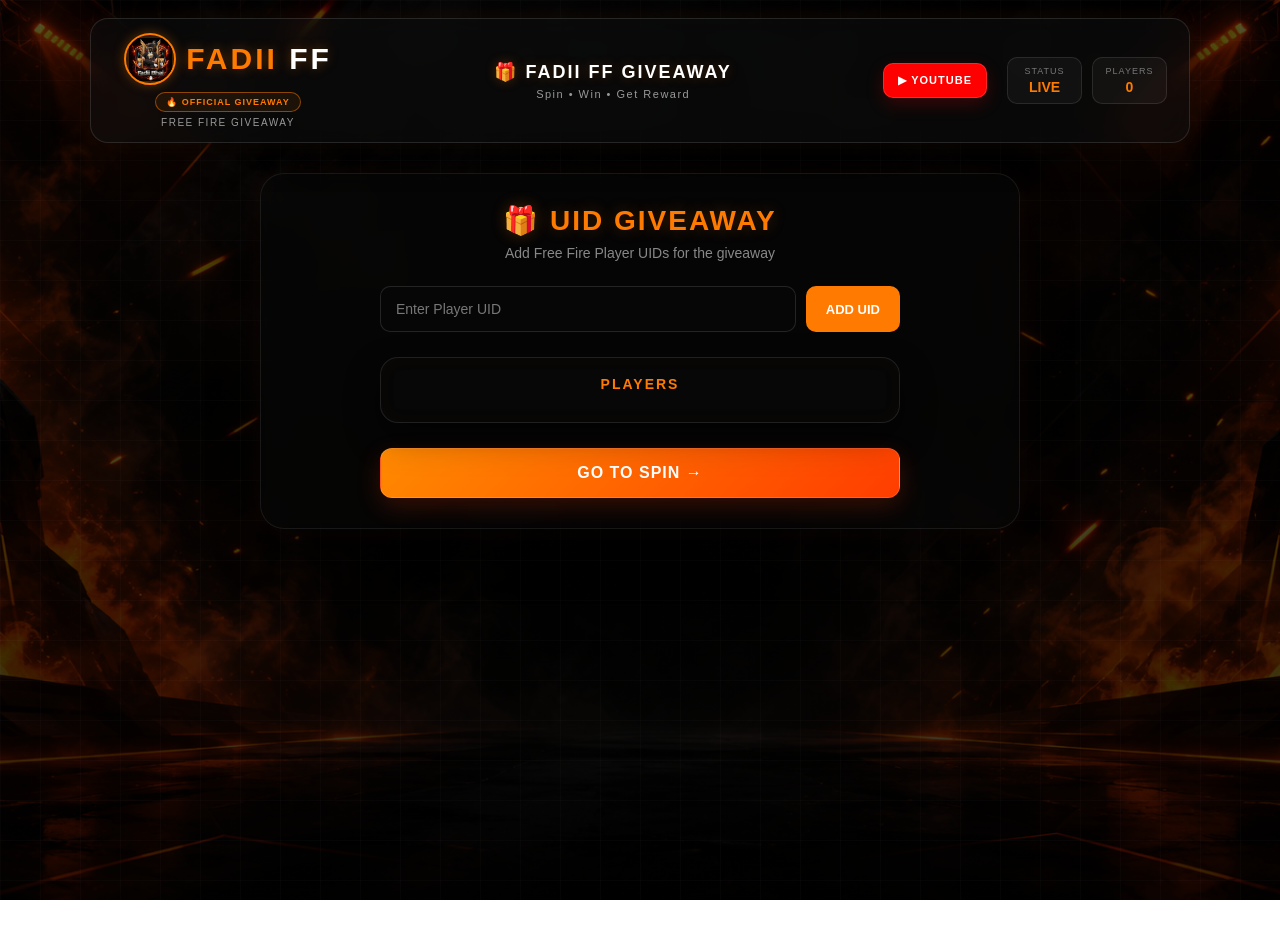
<file: index.html>
<!DOCTYPE html>
<html lang="en">

<head>
    <meta charset="UTF-8">
    <meta name="viewport" content="width=device-width, initial-scale=1.0">

    <title>Fadii FF - Giveaway</title>

    <link rel="stylesheet" href="style.css">
</head>

<body>

    <header class="hero-header">

        <div class="logo-area">

            <div class="brand-main">

                <div class="logo-circle">
                    <img
                        src="./images/logo.png"
                        class="site-logo"
                        alt="Fadii FF Logo"
                    >
                </div>

                <h1>
                    FADII <span>FF</span>
                </h1>

            </div>

            <div class="brand-tag">
                🔥 OFFICIAL GIVEAWAY
            </div>

            <p>
                FREE FIRE GIVEAWAY
            </p>

        </div>


        <div class="header-center">

            <h2>
                🎁 FADII FF GIVEAWAY
            </h2>

            <p>
                Spin • Win • Get Reward
            </p>

        </div>

        <a
    href="https://www.youtube.com/@fadiibhaiff"
    target="_blank"
    class="youtube-btn"
>
    ▶ YOUTUBE
</a>


        <div class="giveaway-status">

            <div class="status-box">

                <span>
                    STATUS
                </span>

                <strong>
                    LIVE
                </strong>

            </div>


            <div class="status-box">

                <span>
                    PLAYERS
                </span>

                <strong id="playerCount">
                    0
                </strong>

            </div>

        </div>

    </header>


    <main class="spin-page">

        <section class="spin-box">

            <h2>
                🎁 UID GIVEAWAY
            </h2>

            <p class="spin-subtitle">
                Add Free Fire Player UIDs for the giveaway
            </p>


            <div class="uid-input">

                <input
                    type="text"
                    id="uidInput"
                    placeholder="Enter Player UID"
                    autocomplete="off"
                >

                <button id="addUidBtn">
                    ADD UID
                </button>

            </div>


            <div class="players">

                <h3>
                    PLAYERS
                </h3>

                <ul id="uidList"></ul>

            </div>


            <button id="continueBtn">
                GO TO SPIN →
            </button>

        </section>

    </main>


    <script src="script.js"></script>

</body>

</html>
</file>
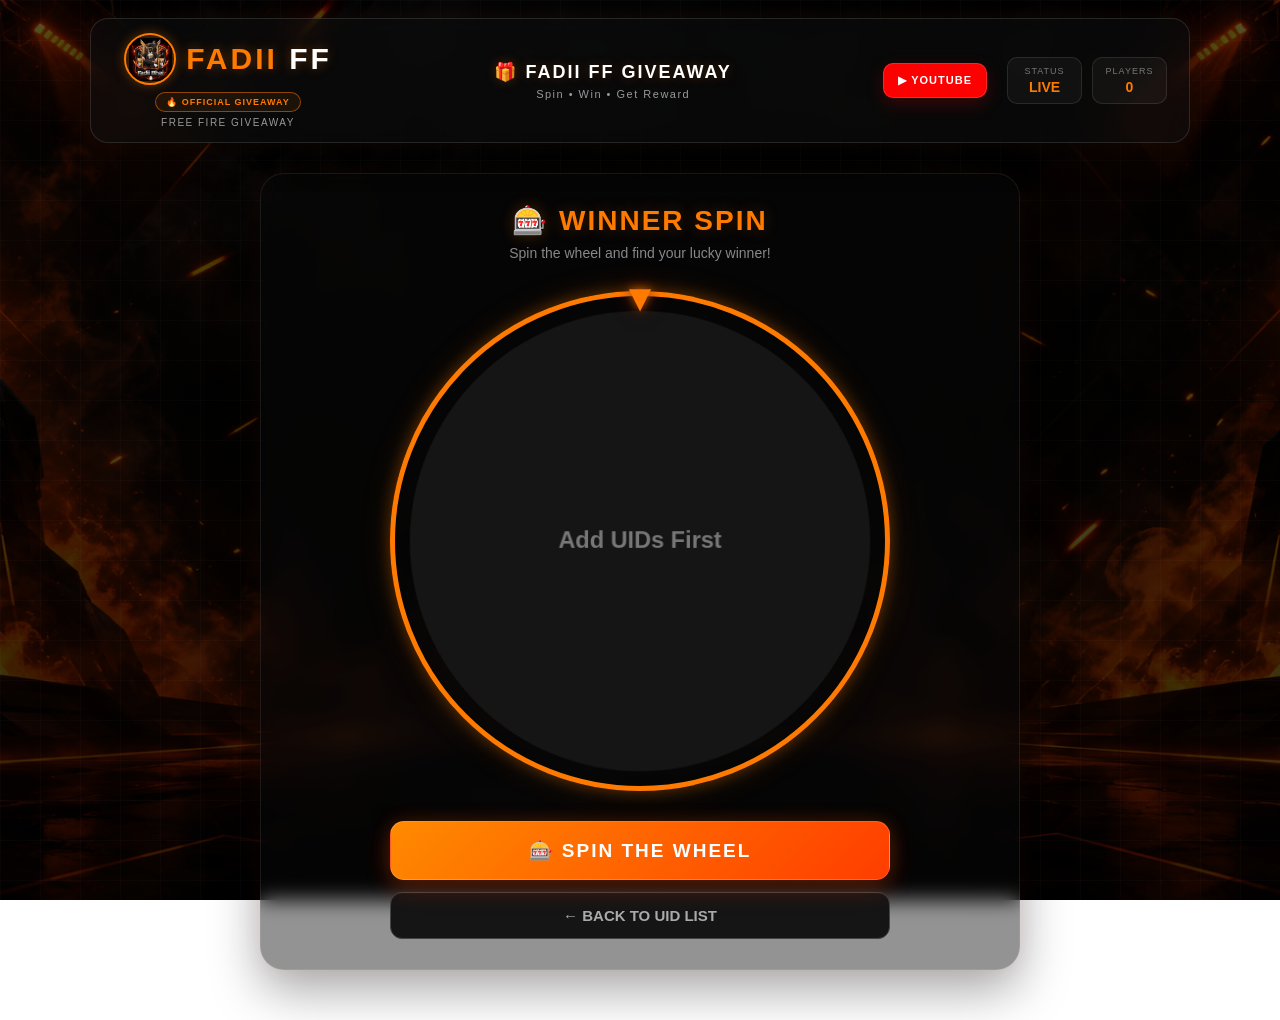
<file: spin.html>
<!DOCTYPE html>
<html lang="en">

<head>
    <meta charset="UTF-8">
    <meta name="viewport" content="width=device-width, initial-scale=1.0">

    <title>Fadii FF - Spin</title>

    <link rel="stylesheet" href="style.css">
</head>

<body>

    <header class="hero-header">

        <div class="logo-area">

            <div class="brand-main">

                <div class="logo-circle">
                    <img
                        src="./images/logo.png"
                        class="site-logo"
                        alt="Fadii FF Logo"
                    >
                </div>

                <h1>
                    FADII <span>FF</span>
                </h1>

            </div>

            <div class="brand-tag">
                🔥 OFFICIAL GIVEAWAY
            </div>

            <p>
                FREE FIRE GIVEAWAY
            </p>

        </div>


        <div class="header-center">

            <h2>
                🎁 FADII FF GIVEAWAY
            </h2>

            <p>
                Spin • Win • Get Reward
            </p>

        </div>

        <a
    href="https://www.youtube.com/@fadiibhaiff"
    target="_blank"
    class="youtube-btn"
>
    ▶ YOUTUBE
</a>


        <div class="giveaway-status">

            <div class="status-box">

                <span>
                    STATUS
                </span>

                <strong>
                    LIVE
                </strong>

            </div>


            <div class="status-box">

                <span>
                    PLAYERS
                </span>

                <strong id="playerCount">
                    0
                </strong>

            </div>

        </div>

    </header>


    <main class="spin-page">

        <section class="spin-box">

            <h2>
                🎰 WINNER SPIN
            </h2>

            <p class="spin-subtitle">
                Spin the wheel and find your lucky winner!
            </p>


            <div class="wheel-container">

                <div class="wheel-pointer">
                    ▼
                </div>

                <canvas
                    id="wheel"
                    width="500"
                    height="500">
                </canvas>

            </div>


            <button id="spinWheelBtn">
                🎰 SPIN THE WHEEL
            </button>


            <button id="backToUidsBtn">
                ← BACK TO UID LIST
            </button>

        </section>

    </main>


    <div
        class="winner-popup"
        id="winnerPopup"
    >

        <div class="winner-card">

            <button
                class="close-popup"
                id="closePopup"
            >
                ×
            </button>


            <div class="winner-icon">
                🏆
            </div>


            <h2>
                WINNER!
            </h2>


            <p class="popup-label">
                PLAYER UID
            </p>

            <div
                class="popup-value"
                id="popupUid"
            >
                ---
            </div>


            <p class="popup-label">
                REWARD
            </p>

            <div
                class="popup-value reward"
                id="popupReward"
            >
                ---
            </div>


            <button id="spinAgainBtn">
                SPIN AGAIN
            </button>

        </div>

    </div>


    <script src="script.js"></script>

</body>

</html>
</file>
<file: style.css>
* {
    margin: 0;
    padding: 0;
    box-sizing: border-box;
}

html {
    scroll-behavior: smooth;
}

body {
    width: 100%;
    min-height: 100vh;

    font-family: Arial, sans-serif;

    background:
        linear-gradient(
            rgba(0, 0, 0, 0.68),
            rgba(0, 0, 0, 0.78)
        ),
        url("./images/gaming-bg.jpg");

    background-size: cover;
    background-position: center;
    background-attachment: fixed;

    color: white;

    overflow-x: hidden;
}

body::before {
    content: "";

    position: fixed;
    inset: 0;

    pointer-events: none;

    background-image:
        linear-gradient(
            rgba(255, 255, 255, 0.02) 1px,
            transparent 1px
        ),
        linear-gradient(
            90deg,
            rgba(255, 255, 255, 0.02) 1px,
            transparent 1px
        );

    background-size: 40px 40px;

    z-index: -1;
}


/* =========================
   HEADER
========================= */

.hero-header {
    width: calc(100% - 40px);
    max-width: 1100px;

    margin: 18px auto 0;

    padding: 14px 22px;

    display: flex;
    flex-direction: row;

    justify-content: space-between;
    align-items: center;

    gap: 20px;

    background: rgba(15, 15, 15, 0.58);

    border: 1px solid rgba(255, 255, 255, 0.12);

    border-radius: 18px;

    backdrop-filter: blur(14px);
    -webkit-backdrop-filter: blur(14px);

    box-shadow:
        0 10px 35px rgba(0, 0, 0, 0.45),
        0 0 25px rgba(255, 122, 0, 0.08);

    position: relative;

    z-index: 10;
}


/* =========================
   LOGO AREA
========================= */

.logo-area {
    min-width: 230px;

    text-align: center;
}

.brand-main {
    display: flex;

    align-items: center;
    justify-content: center;

    gap: 10px;
}

.logo-circle {
    width: 52px;
    height: 52px;

    flex-shrink: 0;

    border-radius: 50%;

    display: flex;

    align-items: center;
    justify-content: center;

    background: rgba(10, 10, 10, 0.7);

    border: 2px solid #ff7a00;

    overflow: hidden;

    box-shadow:
        0 0 12px rgba(255, 122, 0, 0.35),
        inset 0 0 10px rgba(255, 122, 0, 0.08);
}

.site-logo {
    width: 43px;
    height: 43px;

    object-fit: contain;

    display: block;

    filter:
        drop-shadow(0 0 8px rgba(255, 122, 0, 0.35));
}

.logo-area h1 {
    margin: 0;

    font-size: 30px;

    color: #ff7a00;

    letter-spacing: 3px;

    text-shadow:
        0 0 12px rgba(255, 122, 0, 0.35);
}

.logo-area h1 span {
    color: white;
}

.brand-tag {
    display: inline-block;

    margin-top: 7px;

    padding: 4px 10px;

    border: 1px solid rgba(255, 122, 0, 0.5);

    border-radius: 20px;

    color: #ff7a00;

    background: rgba(255, 122, 0, 0.08);

    font-size: 9px;

    font-weight: bold;

    letter-spacing: 1px;
}

.logo-area p {
    margin-top: 5px;

    color: #999;

    font-size: 10px;

    letter-spacing: 1.5px;
}


/* =========================
   HEADER CENTER
========================= */

.header-center {
    flex: 1;

    text-align: center;
}

.header-center h2 {
    margin: 0;

    color: white;

    font-size: 18px;

    letter-spacing: 2px;

    text-shadow:
        0 0 12px rgba(255, 122, 0, 0.25);
}

.header-center p {
    margin-top: 5px;

    color: #999;

    font-size: 11px;

    letter-spacing: 1.5px;
}


/* =========================
   HEADER STATUS
========================= */

.giveaway-status {
    display: flex;

    align-items: center;

    gap: 10px;

    flex-shrink: 0;
}

.status-box {
    min-width: 75px;

    padding: 8px 10px;

    text-align: center;

    background: rgba(255, 255, 255, 0.04);

    border: 1px solid rgba(255, 255, 255, 0.1);

    border-radius: 10px;
}

.status-box span {
    display: block;

    color: #777;

    font-size: 9px;

    letter-spacing: 1px;
}

.status-box strong {
    display: block;

    margin-top: 3px;

    color: #ff7a00;

    font-size: 14px;
}


/* =========================
   MAIN
========================= */

.spin-page {
    width: 100%;

    min-height: calc(100vh - 100px);

    padding: 30px 20px 50px;

    display: flex;

    justify-content: center;
    align-items: flex-start;
}

.spin-box {
    width: 100%;

    max-width: 760px;

    padding: 30px 25px;

    text-align: center;

    background: rgba(10, 10, 10, 0.44);

    border: 1px solid rgba(255, 255, 255, 0.08);

    border-radius: 24px;

    backdrop-filter: blur(10px);
    -webkit-backdrop-filter: blur(10px);

    box-shadow:
        0 20px 50px rgba(0, 0, 0, 0.35),
        0 0 30px rgba(255, 122, 0, 0.05);
}

.spin-box h2 {
    color: #ff7a00;

    font-size: 28px;

    letter-spacing: 2px;

    text-shadow:
        0 0 15px rgba(255, 122, 0, 0.25);
}

.spin-subtitle {
    margin-top: 8px;

    color: #888;

    font-size: 14px;
}


/* =========================
   UID INPUT
========================= */

.uid-input {
    width: 100%;

    max-width: 520px;

    margin: 25px auto 0;

    display: flex;

    gap: 10px;
}

.uid-input input {
    flex: 1;

    min-width: 0;

    padding: 14px 15px;

    border: 1px solid rgba(255, 255, 255, 0.12);

    border-radius: 10px;

    outline: none;

    background: rgba(10, 10, 10, 0.58);

    color: white;

    font-size: 14px;

    transition: 0.25s;
}

.uid-input input::placeholder {
    color: #777;
}

.uid-input input:focus {
    border-color: #ff7a00;

    box-shadow:
        0 0 15px rgba(255, 122, 0, 0.12);
}

.uid-input button {
    padding: 14px 20px;

    border: none;

    border-radius: 10px;

    background: #ff7a00;

    color: white;

    font-size: 13px;

    font-weight: bold;

    cursor: pointer;

    transition: 0.25s;
}

.uid-input button:hover {
    background: #ff3d00;

    transform: translateY(-2px);

    box-shadow:
        0 8px 20px rgba(255, 61, 0, 0.25);
}


/* =========================
   PLAYERS
========================= */

.players {
    width: 100%;

    max-width: 520px;

    margin: 25px auto;

    padding: 18px;

    background: rgba(10, 10, 10, 0.45);

    border: 1px solid rgba(255, 255, 255, 0.10);

    border-radius: 18px;

    backdrop-filter: blur(12px);
    -webkit-backdrop-filter: blur(12px);

    box-shadow:
        0 15px 35px rgba(0, 0, 0, 0.35),
        inset 0 0 20px rgba(255, 122, 0, 0.03);
}

.players h3 {
    margin-bottom: 12px;

    color: #ff7a00;

    font-size: 14px;

    letter-spacing: 2px;
}

#uidList {
    width: 100%;

    list-style: none;

    max-height: 260px;

    overflow-y: auto;

    padding-right: 4px;
}

#uidList::-webkit-scrollbar {
    width: 5px;
}

#uidList::-webkit-scrollbar-track {
    background: rgba(255, 255, 255, 0.03);
}

#uidList::-webkit-scrollbar-thumb {
    background: #ff7a00;

    border-radius: 10px;
}

#uidList li {
    display: flex;

    justify-content: space-between;
    align-items: center;

    padding: 13px 15px;

    margin-bottom: 8px;

    background: rgba(30, 30, 30, 0.55);

    border: 1px solid rgba(255, 255, 255, 0.08);

    border-radius: 10px;

    color: white;

    font-size: 14px;

    transition: 0.25s;
}

#uidList li:hover {
    border-color: rgba(255, 122, 0, 0.45);

    background: rgba(255, 122, 0, 0.08);

    transform: translateX(3px);
}

#uidList li button {
    width: 30px;
    height: 30px;

    border: 1px solid rgba(255, 255, 255, 0.1);

    border-radius: 8px;

    background: rgba(255, 61, 0, 0.15);

    color: #ff6a00;

    font-size: 20px;

    cursor: pointer;

    transition: 0.2s;
}

#uidList li button:hover {
    background: #ff3d00;

    color: white;

    transform: scale(1.08);

    box-shadow:
        0 0 12px rgba(255, 61, 0, 0.35);
}


/* =========================
   CONTINUE BUTTON
========================= */

#continueBtn {
    width: 100%;

    max-width: 520px;

    padding: 15px 25px;

    border: 1px solid rgba(255, 255, 255, 0.12);

    border-radius: 12px;

    background:
        linear-gradient(
            135deg,
            #ff8a00,
            #ff3d00
        );

    color: white;

    font-size: 16px;

    font-weight: bold;

    letter-spacing: 1px;

    cursor: pointer;

    transition: 0.25s;

    box-shadow:
        0 8px 25px rgba(255, 61, 0, 0.2);
}

#continueBtn:hover {
    transform: translateY(-3px);

    box-shadow:
        0 12px 30px rgba(255, 61, 0, 0.32);
}


/* =========================
   WHEEL
========================= */

.wheel-container {
    position: relative;

    width: 500px;
    height: 500px;

    max-width: 100%;

    margin: 30px auto;

    display: flex;

    justify-content: center;
    align-items: center;
}

#wheel {
    width: 500px;
    height: 500px;

    max-width: 100%;

    border-radius: 50%;

    border: 5px solid #ff7a00;

    box-shadow:
        0 0 15px rgba(255, 122, 0, 0.35),
        0 0 35px rgba(255, 122, 0, 0.12);
}

.wheel-pointer {
    position: absolute;

    top: -12px;

    left: 50%;

    transform: translateX(-50%);

    z-index: 5;

    color: #ff7a00;

    font-size: 38px;

    line-height: 1;

    text-shadow:
        0 0 10px rgba(255, 122, 0, 0.7),
        0 0 20px rgba(255, 61, 0, 0.4);

    filter:
        drop-shadow(0 4px 4px rgba(0, 0, 0, 0.5));
}


/* =========================
   SPIN BUTTON
========================= */

#spinWheelBtn {
    position: relative;

    width: 100%;

    max-width: 500px;

    padding: 17px 25px;

    border: 1px solid rgba(255, 255, 255, 0.15);

    border-radius: 14px;

    background:
        linear-gradient(
            135deg,
            #ff8a00,
            #ff3d00
        );

    color: white;

    font-size: 19px;

    font-weight: bold;

    letter-spacing: 2px;

    cursor: pointer;

    overflow: hidden;

    box-shadow:
        0 8px 25px rgba(255, 61, 0, 0.25),
        0 0 20px rgba(255, 122, 0, 0.15);

    transition:
        transform 0.25s,
        box-shadow 0.25s;
}

#spinWheelBtn:hover {
    transform: translateY(-3px) scale(1.01);

    box-shadow:
        0 12px 35px rgba(255, 61, 0, 0.35),
        0 0 35px rgba(255, 122, 0, 0.30);
}

#spinWheelBtn::before {
    content: "";

    position: absolute;

    top: 0;
    left: -120%;

    width: 60%;
    height: 100%;

    background:
        linear-gradient(
            90deg,
            transparent,
            rgba(255, 255, 255, 0.25),
            transparent
        );

    transform: skewX(-20deg);

    animation: buttonShine 3s infinite;
}

@keyframes buttonShine {

    0% {
        left: -120%;
    }

    45% {
        left: 130%;
    }

    100% {
        left: 130%;
    }
}

#spinWheelBtn:disabled {
    opacity: 0.55;

    cursor: not-allowed;

    transform: none;

    box-shadow: none;
}


/* =========================
   BACK BUTTON
========================= */

#backToUidsBtn {
    width: 100%;

    max-width: 500px;

    margin-top: 12px;

    padding: 14px 25px;

    border: 1px solid #444;

    border-radius: 12px;

    background: #151515;

    color: #aaa;

    font-size: 15px;

    font-weight: bold;

    cursor: pointer;

    transition: 0.3s;
}

#backToUidsBtn:hover {
    border-color: #ff7a00;

    color: #ff7a00;

    background: #1c1c1c;
}


/* =========================
   WINNER POPUP
========================= */

.winner-popup {
    position: fixed;

    inset: 0;

    display: flex;

    justify-content: center;
    align-items: center;

    padding: 20px;

    background: rgba(0, 0, 0, 0.72);

    backdrop-filter: blur(8px);
    -webkit-backdrop-filter: blur(8px);

    opacity: 0;

    visibility: hidden;

    pointer-events: none;

    transition: 0.3s;

    z-index: 1000;
}

.winner-popup.show {
    opacity: 1;

    visibility: visible;

    pointer-events: auto;
}

.winner-card {
    position: relative;

    width: 100%;

    max-width: 430px;

    padding: 35px 25px;

    text-align: center;

    background:
        linear-gradient(
            145deg,
            rgba(25, 25, 25, 0.95),
            rgba(8, 8, 8, 0.96)
        );

    border: 1px solid rgba(255, 122, 0, 0.35);

    border-radius: 22px;

    box-shadow:
        0 25px 70px rgba(0, 0, 0, 0.7),
        0 0 35px rgba(255, 122, 0, 0.12);

    transform: scale(0.85);

    transition: 0.35s;
}

.winner-popup.show .winner-card {
    transform: scale(1);

    animation: popupShow 0.45s ease;
}

@keyframes popupShow {

    0% {
        transform: scale(0.7);
    }

    70% {
        transform: scale(1.04);
    }

    100% {
        transform: scale(1);
    }
}

.close-popup {
    position: absolute;

    top: 12px;
    right: 15px;

    width: 35px;
    height: 35px;

    border: 1px solid rgba(255, 255, 255, 0.1);

    border-radius: 50%;

    background: rgba(255, 255, 255, 0.05);

    color: #aaa;

    font-size: 24px;

    line-height: 1;

    cursor: pointer;

    transition: 0.2s;
}

.close-popup:hover {
    color: white;

    background: #ff3d00;

    transform: rotate(90deg);
}

.winner-icon {
    font-size: 55px;

    margin-bottom: 8px;

    filter:
        drop-shadow(0 0 12px rgba(255, 122, 0, 0.45));
}

.winner-card h2 {
    color: #ff7a00;

    font-size: 32px;

    letter-spacing: 3px;

    text-shadow:
        0 0 15px rgba(255, 122, 0, 0.3);
}

.popup-label {
    margin-top: 20px;

    color: #777;

    font-size: 10px;

    font-weight: bold;

    letter-spacing: 2px;
}

.popup-value {
    margin-top: 6px;

    padding: 12px;

    background: rgba(255, 255, 255, 0.04);

    border: 1px solid rgba(255, 255, 255, 0.08);

    border-radius: 10px;

    color: white;

    font-size: 20px;

    font-weight: bold;

    word-break: break-all;
}

.popup-value.reward {
    color: #ff7a00;

    border-color: rgba(255, 122, 0, 0.25);

    text-shadow:
        0 0 10px rgba(255, 122, 0, 0.25);
}

#spinAgainBtn {
    width: 100%;

    margin-top: 25px;

    padding: 14px 20px;

    border: none;

    border-radius: 11px;

    background:
        linear-gradient(
            135deg,
            #ff8a00,
            #ff3d00
        );

    color: white;

    font-size: 15px;

    font-weight: bold;

    cursor: pointer;

    transition: 0.25s;
}

#spinAgainBtn:hover {
    transform: translateY(-2px);

    box-shadow:
        0 8px 25px rgba(255, 61, 0, 0.3);
}


/* =========================
   CONFETTI
========================= */

@keyframes confettiFall {

    0% {
        transform:
            translateY(0)
            rotate(0deg);

        opacity: 1;
    }

    100% {
        transform:
            translateY(110vh)
            rotate(720deg);

        opacity: 0;
    }
}


/* =========================
   MOBILE
========================= */

@media (max-width: 800px) {

    .hero-header {
        width: calc(100% - 24px);

        margin-top: 12px;

        padding: 14px 16px;

        flex-direction: column;

        border-radius: 16px;
    }

    .logo-area {
        width: 100%;
    }

    .header-center {
        display: block;
    }

    .giveaway-status {
        width: 100%;

        justify-content: center;
    }
    .youtube-btn {
    width: 100%;
    max-width: 220px;
    padding: 11px 15px;
}

    .status-box {
        flex: 1;

        max-width: 120px;
    }

    .spin-page {
        padding: 25px 12px 40px;
    }

    .spin-box {
        padding: 25px 15px;

        border-radius: 20px;
    }

    .wheel-container {
        width: min(500px, 92vw);
        height: min(500px, 92vw);
    }

    #wheel {
        width: min(500px, 92vw);
        height: min(500px, 92vw);
    }
}

@media (max-width: 600px) {

    .brand-main {
        gap: 8px;
    }

    .logo-circle {
        width: 45px;
        height: 45px;
    }

    .site-logo {
        width: 37px;
        height: 37px;
    }

    .logo-area h1 {
        font-size: 24px;
    }

    .header-center h2 {
        font-size: 15px;
    }

    .header-center p {
        font-size: 10px;
    }

    .uid-input {
        flex-direction: column;
    }

    .uid-input input,
    .uid-input button {
        width: 100%;
    }

    .spin-box h2 {
        font-size: 23px;
    }

    .wheel-pointer {
        font-size: 30px;

        top: -8px;
    }

    #spinWheelBtn {
        font-size: 16px;

        padding: 15px 20px;
    }

    .winner-card {
        padding: 30px 18px;
    }

    .winner-card h2 {
        font-size: 27px;
    }
}
.youtube-btn {
    display: inline-flex;
    align-items: center;
    justify-content: center;

    padding: 10px 14px;

    border-radius: 10px;

    background: #ff0000;

    color: white;

    text-decoration: none;

    font-size: 11px;

    font-weight: bold;

    letter-spacing: 1px;

    border: 1px solid rgba(255, 255, 255, 0.15);

    transition: 0.25s;

    box-shadow:
        0 6px 18px rgba(255, 0, 0, 0.20);
}

.youtube-btn:hover {
    background: #cc0000;

    transform: translateY(-2px);

    box-shadow:
        0 9px 25px rgba(255, 0, 0, 0.30);
}
</file>
